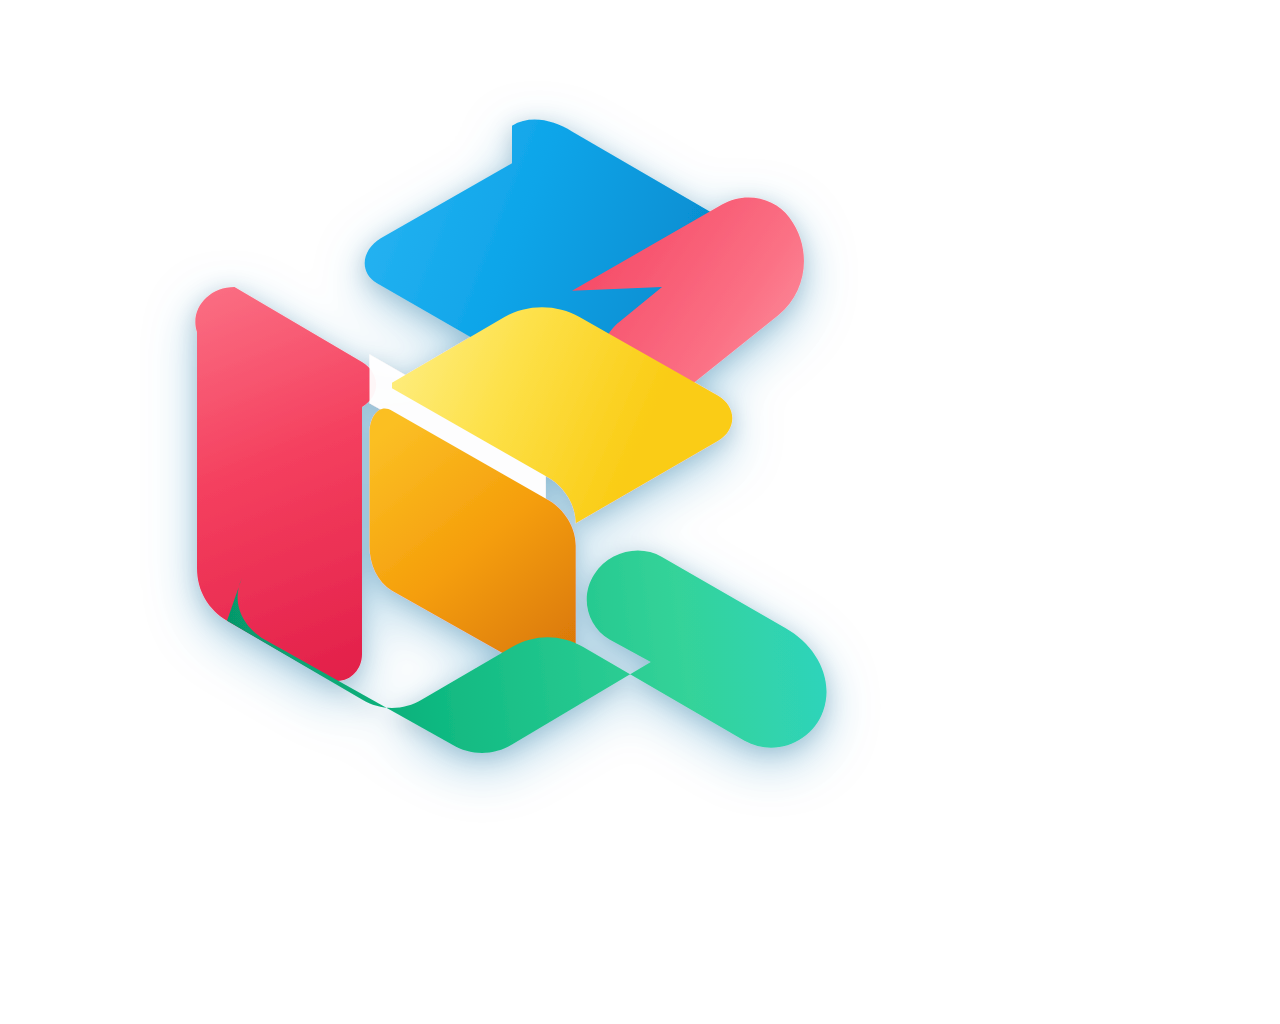
<file: assets/branding/render_svg.html>
<!DOCTYPE html>
<html>
<head>
  <meta charset="UTF-8">
  <style>
    * { margin: 0; padding: 0; box-sizing: border-box; }
    html, body {
      width: 1024px;
      height: 1024px;
      background: transparent;
      overflow: hidden;
      display: flex;
      align-items: center;
      justify-content: center;
    }
    img {
      width: 960px;
      height: 960px;
      object-fit: contain;
    }
  </style>
</head>
<body>
  <img src="cubikar_icon.svg">
</body>
</html>
</file>
